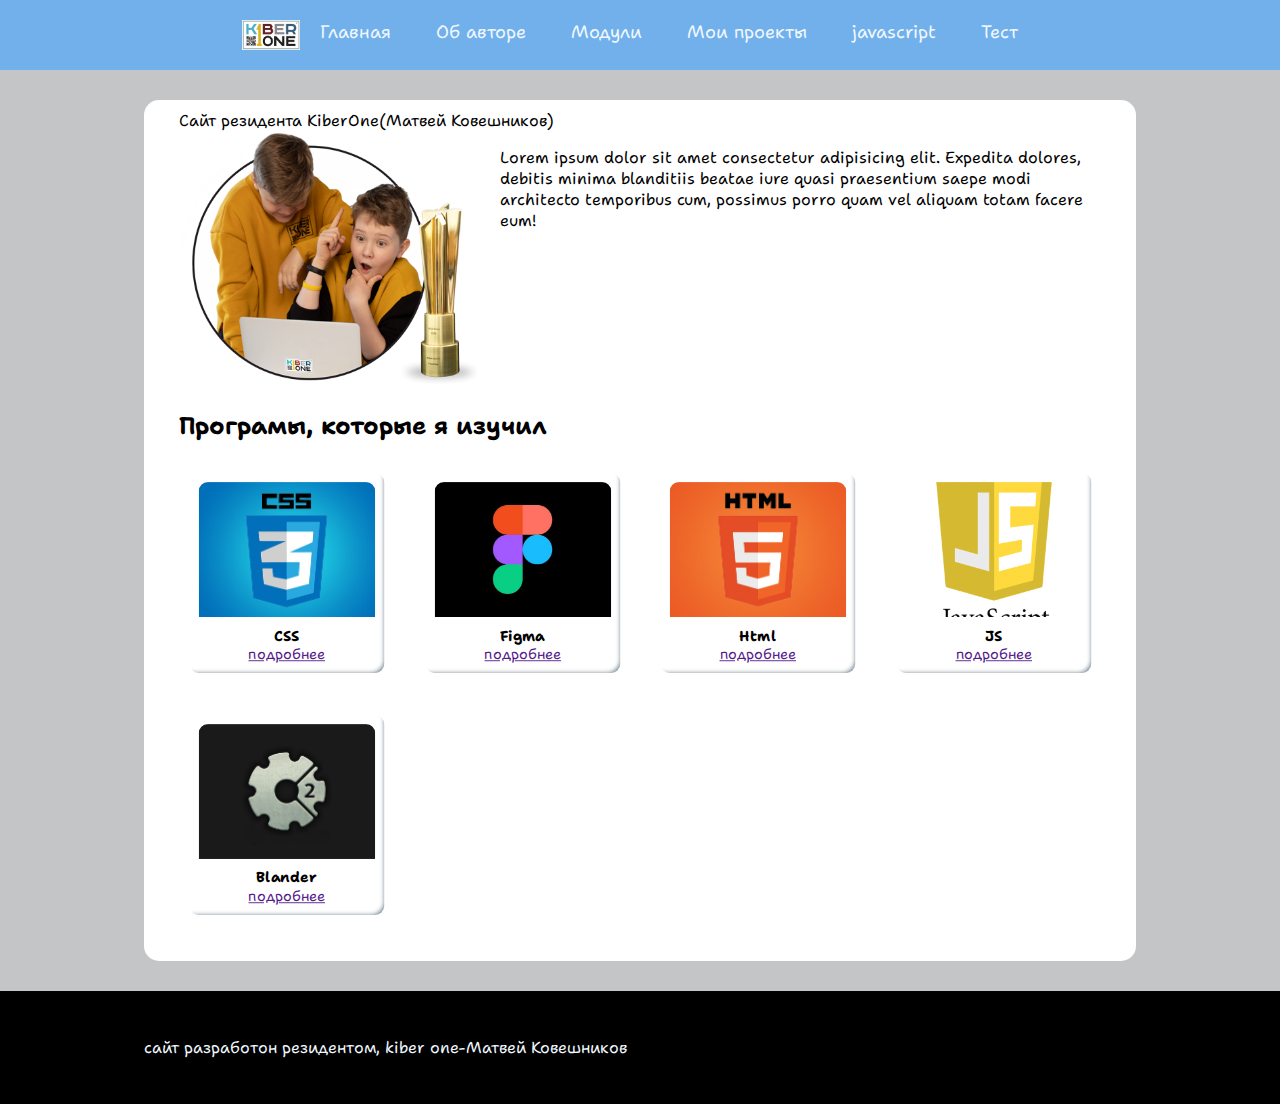
<file: index.html>
<!DOCTYPE html>
<html>
<head>
    <meta charset="UTF-8">
    <meta http-equiv="X-UA-Compatible" content="IE=edge">
    <meta name="viewport" content="width=device-width, initial-scale=1.0">
    <title>Главная страница</title>
    <link rel="stylesheet" href="style.css">
    <link rel="preconnect" href="https://fonts.googleapis.com">
    <link rel="preconnect" href="https://fonts.gstatic.com" crossorigin>
    <link href="https://fonts.googleapis.com/css2?family=Shantell+Sans:wght@400;600;700&display=swap" rel="stylesheet">
</head>
<body>
    <header>
        <img src="images/logo1.png" alt="" class="header-logo">
        <nav class="header-nav">
            <a href="index.html">Главная</a>
            <a href="about.html">Об авторе</a>
            <a href="modules.html">Модули</a>
            <a href="my-projects.html">Мои проекты</a>
            <a href="js.html">javascript</a>
            <a href="test.html">Тест</a>
        </nav>
    </header>
    <main class="container">
        <hi>Сайт резидента KiberOne(Матвей Ковешников)</hi>
        
        <div class="content--half">
            <div class="content__left">
                <div class="content__img">
                <img src="images/kid.png" alt="">
                </div>
            </div>
            <div class="content__right">
                <p>Lorem ipsum dolor sit amet consectetur adipisicing elit. Expedita dolores, debitis minima blanditiis beatae iure quasi praesentium saepe modi architecto temporibus cum, possimus porro quam vel aliquam totam facere eum!</p>
            </div>
        </div>
        
        <h2>Програмы, которые я изучил</h2>
        
        <!-- начало блока карточек -->
        <div class="gallery">

            <div class="card">
                <div class="card__image">
                    <img src="images/css.jpg" alt="">
                </div>
                <div class="card__text">CSS</div>
                <a href="" class="card__btn">подробнее</a>
            </div>

            <div class="card">
                <div class="card__image">
                    <img src="images/figma.jpg" alt="">
                </div>
                <div class="card__text">Figma</div>
                <a href="" class="card__btn">подробнее</a>
            </div>

            <div class="card">
                <div class="card__image">
                    <img src="images/html.jpg" alt="">
                </div>
                <div class="card__text">Html</div>
                <a href="" class="card__btn">подробнее</a>
            </div>

            <div class="card">
                <div class="card__image">
                    <img src="images/javascript_logo.png" alt="">
                </div>
                <div class="card__text">JS</div>
                <a href="" class="card__btn">подробнее</a>
            </div>

            <div class="card">
                <div class="card__image">
                    <img src="images/construct2.jpg" alt="">
                </div>
                <div class="card__text">Blander</div>
                <a href="" class="card__btn">подробнее</a>
            </div>

        </div>
        <!-- конец блока карточек -->

    </main>
    <footer>
        <div class="container">
            <p>сайт разработон резидентом, kiber one-Матвей Ковешников</p>
        </div>
    </footer>
</body>
</html>
</file>
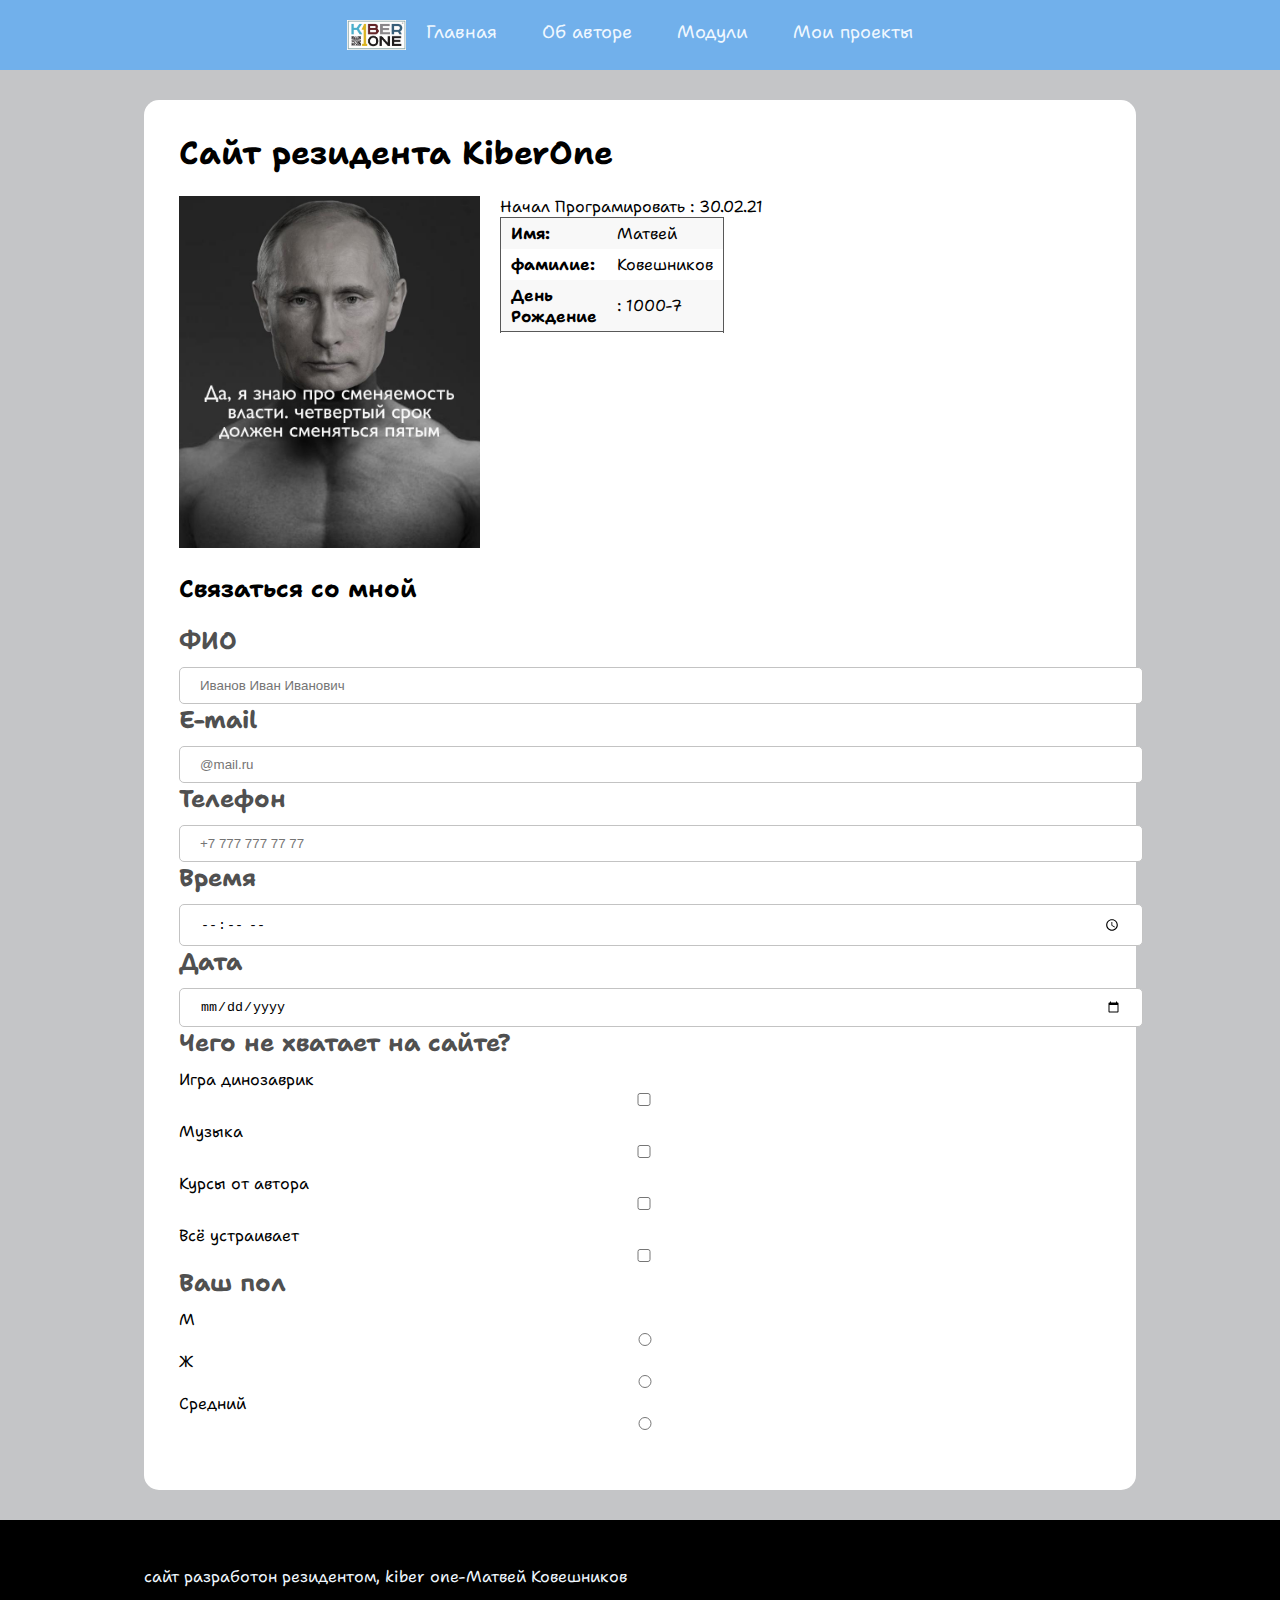
<file: about.html>
<!DOCTYPE html>
<html>
<head>
    <meta charset="UTF-8">
    <meta http-equiv="X-UA-Compatible" content="IE=edge">
    <meta name="viewport" content="width=device-width, initial-scale=1.0">
    <title>Главная страница</title>
    <link rel="stylesheet" href="style.css">
    <link rel="preconnect" href="https://fonts.googleapis.com">
    <link rel="preconnect" href="https://fonts.gstatic.com" crossorigin>
    <link href="https://fonts.googleapis.com/css2?family=Shantell+Sans:wght@400;600;700&display=swap" rel="stylesheet">
</head>
<body>
    <header>
        <img src="images/logo1.png" alt="" class="header-logo">
        <nav class="header-nav">
            <a href="index.html">Главная</a>
            <a href="about.html">Об авторе</a>
            <a href="modules.html">Модули</a>
            <a href="my-projects.html">Мои проекты</a>
        </nav>
    </header>
    <main class="container">
        <h1>Сайт резидента KiberOne</h1>
        <div class="content--half">
            <div class="content__left">
                <div class="content__img">
                <img src="images/putin.jpg" alt="">
                </div>
            </div>
            <div class="content__right">
                <table class="table">
                    <tr>
                        <td>Имя:</td>
                        <td>Матвей</td>
                    </tr>
                    <tr>
                        <td>фамилие:</td>
                        <td>Ковешников</td>
                    </tr>
                    <tr>
                        <td>День Рождение  </td>
                        <td>:   1000-7</td>
                    </tr>
                    <tr>
                        <tb>Начал Програмировать  </tb>
                        <tb>:   30.02.21</tb>
                    </tr>
                </table>
            </div>
        </div>

        <h2>Связаться со мной</h2>     
        <div class="form">

            <div class="form__item">
                <div class="form__item-tittle">
                    ФИО
                </div>
                <input type="text" placeholder="Иванов Иван Иванович">
            </div>

            <div class="form__item">
                <div class="form__item-tittle">
                    E-mail
                </div>
                <input type="text" placeholder="@mail.ru">
            </div>

            <div class="form__item">
                <div class="form__item-tittle">
                    Телефон
                </div>
                <input type="tel" placeholder="+7 777 777 77 77">
            </div>

            <div class="form__item">
                <div class="form__item-tittle">
                    Время
                </div>
                <input type="time" id="time" name="time">
            </div>

            <div class="form__item">
                <div class="form__item-tittle">
                    Дата
                </div>
                <input type="date" id="date" name="date">
            </div>

            <div class="form__item">
                <div class="form__item-tittle">
                Чего не хватает на сайте?
                </div>
                <div class="form__list">

                    <label for="" class="form__label">
                        Игра динозаврик
                        <input type="checkbox">
                    </label>

                    <label for="" class="form__label">
                        Музыка
                        <input type="checkbox">
                    </label>

                    <label for="" class="form__label">
                        Курсы от автора
                        <input type="checkbox">
                    </label>

                    <label for="" class="form__label">
                        Всё устраивает
                        <input type="checkbox">
                    </label>
                </div>
            </div>

            <div class="form__item">
                <div class="form__item-tittle">
                    Ваш пол
                </div>
                <div class="form__list">
                    <label for="">
                        М
                        <input type="radio" name="pol" id="">
                    </label>
                </div>

                <div class="form__list">
                    <label for="">
                        Ж
                        <input type="radio" name="pol" id="">
                    </label>
                </div>

                <div class="form__list">
                    <label for="">
                        Средний
                        <input type="radio" name="pol" id="">
                    </label>
                </div>
            </div>

        </div>

        <h2></h2>
    </main>
    <footer>
        <div class="container">
            <p>сайт разработон резидентом, kiber one-Матвей Ковешников</p>
        </div>
    </footer>
</body>
</html>
</file>
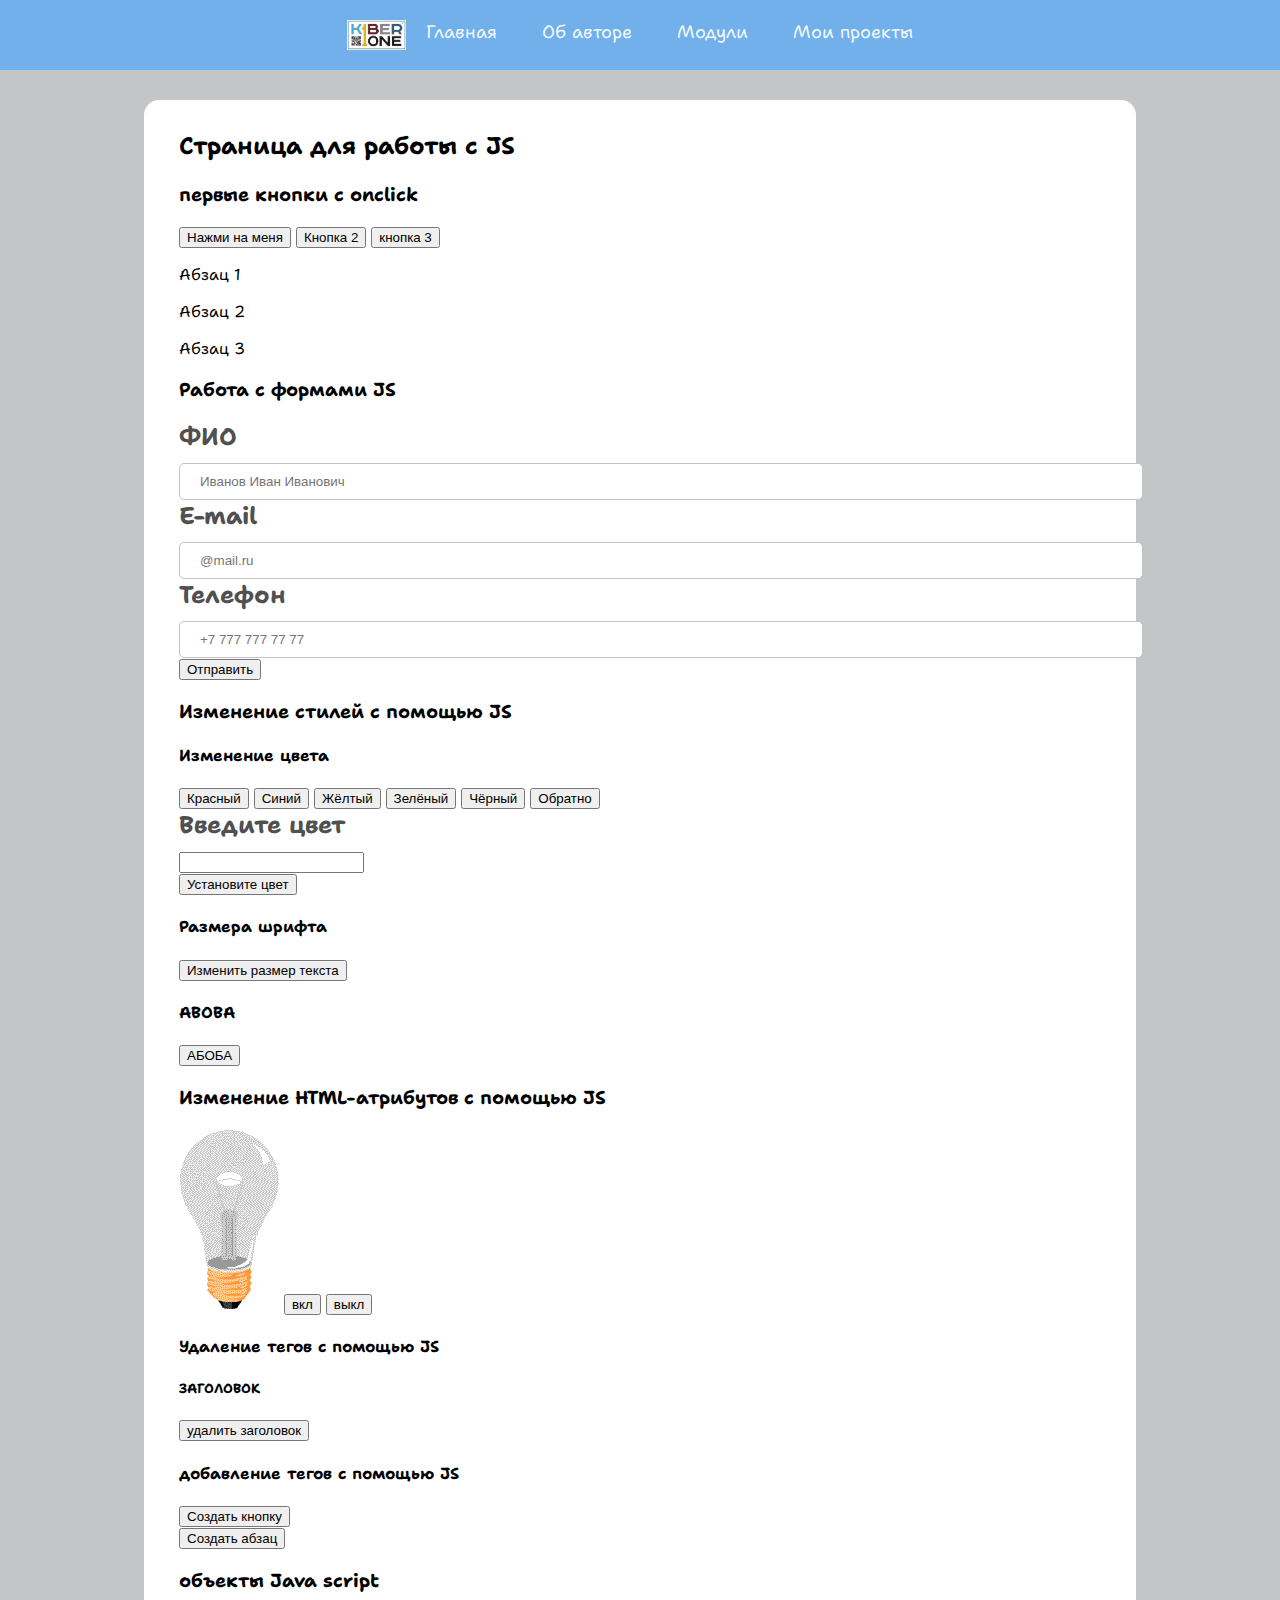
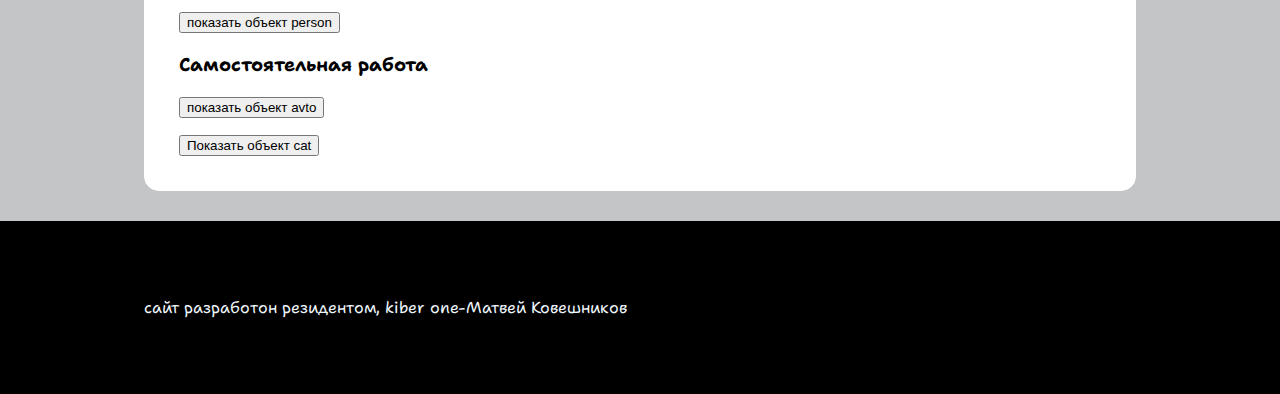
<file: js.html>
<!DOCTYPE html>
<html>
<head>
    <meta charset="UTF-8">
    <meta http-equiv="X-UA-Compatible" content="IE=edge">
    <meta name="viewport" content="width=device-width, initial-scale=1.0">
    <title>Главная страница</title>
    <link rel="stylesheet" href="style.css">
    <link rel="preconnect" href="https://fonts.googleapis.com">
    <link rel="preconnect" href="https://fonts.gstatic.com" crossorigin>
    <link href="https://fonts.googleapis.com/css2?family=Shantell+Sans:wght@400;600;700&display=swap" rel="stylesheet">
    <script src="js/app.js"></script>
</head>
<body>
    <header>
        <img src="images/logo1.png" alt="" class="header-logo">
        <nav class="header-nav">
            <a href="index.html">Главная</a>
            <a href="about.html">Об авторе</a>
            <a href="modules.html">Модули</a>
            <a href="my-projects.html">Мои проекты</a>
        </nav>
    </header>
    <main class="container" id="main">

        <h2>Страница для работы с JS</h2>

        <h3>первые кнопки с onclick</h3>
        <!-- кнопка добавления текста -->
        <button type="button" onclick="hello()">Нажми на меня</button>

        <button type="button" onclick="set_text('2', 'hello')">Кнопка 2</button>

        <button type="button" onclick="set_text('3', 'Boba')">кнопка 3</button>

        <p id="1">Абзац 1</p>
        <p id="2">Абзац 2</p>
        <p id="3">Абзац 3</p>

        <h3>Работа с формами JS</h3>
        <div class="form">
            <div class="form__item">
                <div class="form__item-tittle">
                    ФИО
                </div>
                <input type="text" placeholder="Иванов Иван Иванович" id="name">
            </div>

            <div class="form__item">
                <div class="form__item-tittle">
                    E-mail
                </div>
                <input type="text" placeholder="@mail.ru" id='email'>
            </div>

            <div class="form__item">
                <div class="form__item-tittle">
                    Телефон
                </div>
                <input type="tel" placeholder="+7 777 777 77 77" id='phone'>
            </div>

            <button type="submit" onclick="submit()">Отправить</button>
            <p id="status"></p>
        </div>

        <h3>Изменение стилей с помощью JS</h3>
        <h4>Изменение цвета <body>
        </body></h4>
        <button type="button" onclick="set_body_color_red()">Красный</button>
        <button type="button" onclick="set_body_color_blue()">Синий</button>
        <button type="button" onclick="set_body_color_yellow()">Жёлтый</button>
        <button type="button" onclick="set_body_color_green()">Зелёный</button>
        <button type="button" onclick="set_body_color_black()">Чёрный</button>
        <button type="button" onclick="set_body_color_grey()">Обратно</button>

        <div>
            <div class="form__item">
                <div class="form__item-tittle">
                    Введите цвет
                </div>
                <input type="text" id='color'>
            </div>
        </div>
        <button type="button" onclick="">Установите цвет</button>

        <h4 id="font_size">Размера шрифта</h4>
        <button type="button" onclick="set_font_size('font_size','32px')">Изменить размер текста</button>
        <h4 id="custom_text">АВОВА</h4>
        <button type="button" onclick="custom_text('custom_text','35px')">АБОБА</button>

        <h3>Изменение HTML-атрибутов с помощью JS</h3>
        <img src="images/pic_bulboff.gif" alt="" id="lamp">

        <button type="button" onclick="lampOn()">вкл</button>

        <button type="button" onclick="lampOff()">выкл</button>

        <h4>Удаление тегов с помощью JS</h4>
        <h5 id="title">ЗАГОЛОВОК</h5>
        <button type="button" onclick="deleteTitle()">удалить заголовок</button>

        <h4>добавление тегов с помощью JS</h4>
        <div id="buttonList">
            <button type="button" onclick="createButton()">Создать кнопку</button>
            
        </div>

        <div id="gg_i_livau">
            <button type="button" onclick="createP()">Создать абзац</button>

        </div>

        <h3>объекты Java script</h3>

        <p id="person"></p>
        <button type="button" onclick="showPerson()">показать объект  person</button>

        <h3>Самостоятельная работа</h3>

        <p id="avto"></p>
        <button type="button" onclick="ShowAvto()">показать объект  avto</button>

        <p id="cat"></p>
        <button type="button" onclick="cat.showInfo()">Показать объект cat</button>

    </main>
    <footer>
        </div>
    </main>
    <footer>
        <div class="container">
            <p>сайт разработон резидентом, kiber one-Матвей Ковешников</p>
        </div>
    </footer>
</body>
</html>
</file>
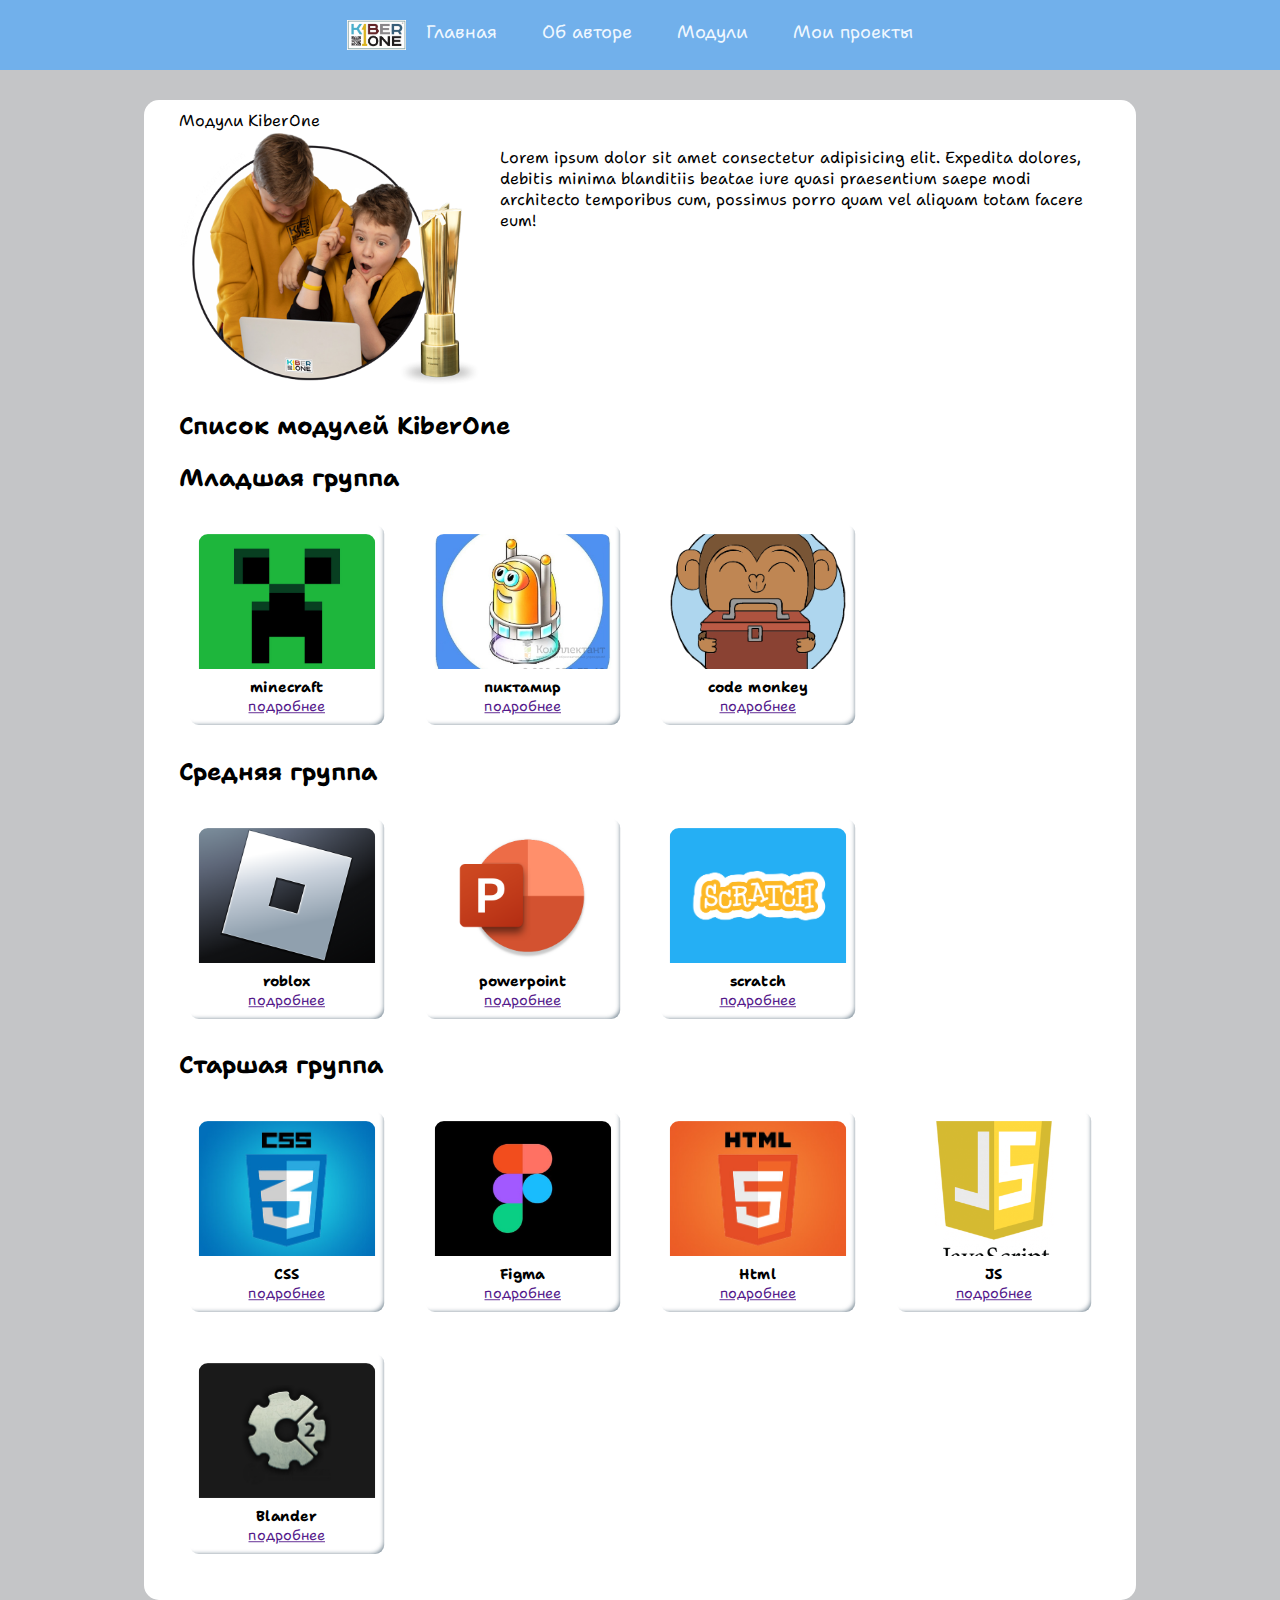
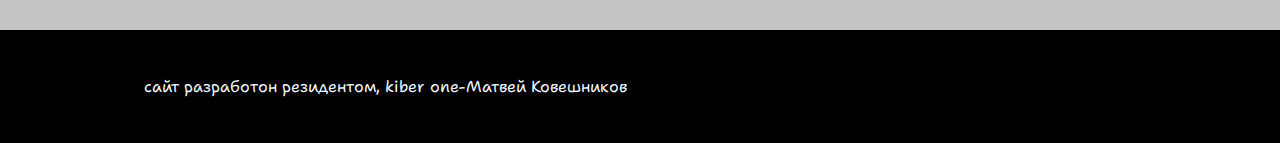
<file: modules.html>
<!DOCTYPE html>
<html>

<head>
    <meta charset="UTF-8">
    <meta http-equiv="X-UA-Compatible" content="IE=edge">
    <meta name="viewport" content="width=device-width, initial-scale=1.0">
    <title>Главная страница</title>
    <link rel="stylesheet" href="style.css">
    <link rel="preconnect" href="https://fonts.googleapis.com">
    <link rel="preconnect" href="https://fonts.gstatic.com" crossorigin>
    <link href="https://fonts.googleapis.com/css2?family=Shantell+Sans:wght@400;600;700&display=swap" rel="stylesheet">
</head>

<body>
    <header>
        <img src="images/logo1.png" alt="" class="header-logo">
        <nav class="header-nav">
            <a href="index.html">Главная</a>
            <a href="about.html">Об авторе</a>
            <a href="modules.html">Модули</a>
            <a href="my-projects.html">Мои проекты</a>
        </nav>
    </header>
    <main class="container">
        <hi>Модули KiberOne</hi>

        <div class="content--half">
            <div class="content__left">
                <div class="content__img">
                    <img src="images/kid.png" alt="">
                </div>
            </div>
            <div class="content__right">
                <p>Lorem ipsum dolor sit amet consectetur adipisicing elit. Expedita dolores, debitis minima blanditiis
                    beatae iure quasi praesentium saepe modi architecto temporibus cum, possimus porro quam vel aliquam
                    totam facere eum!</p>
            </div>
        </div>

        <h2>Список модулей KiberOne</h2>
        <h2>Младшая группа</h2>
        <!-- начало блока карточек -->
        <div class="gallery">

            <div class="card">
                <div class="card__image">
                    <img src="images/minecraft.webp" alt="">
                </div>
                <div class="card__text">minecraft</div>
                <a href="" class="card__btn">подробнее</a>
            </div>

            <div class="card">
                <div class="card__image">
                    <img src="images/пиктамир.webp" alt="">
                </div>
                <div class="card__text">пиктамир</div>
                <a href="" class="card__btn">подробнее</a>
            </div>

            <div class="card">
                <div class="card__image">
                    <img src="images/monkey.png" alt="">,
                </div>
                <div class="card__text">code monkey</div>
                <a href="" class="card__btn">подробнее</a>
            </div>

            </div>
        <!-- конец блока карточек -->


        <h2>Средняя группа</h2>
        <!-- начало блока карточек -->
        <div class="gallery">

            <div class="card">
                <div class="card__image">
                    <img src="images/unnamed (1).png" alt="">
                </div>
                <div class="card__text">roblox</div>
                <a href="" class="card__btn">подробнее</a>
            </div>

            <div class="card">
                <div class="card__image">
                    <img src="images/unnamed.png" alt="">
                </div>
                <div class="card__text">powerpoint</div>
                <a href="" class="card__btn">подробнее</a>
            </div>

            <div class="card">
                <div class="card__image">
                    <img src="images/scratch-og.png" alt="">
                </div>
                <div class="card__text">scratch</div>
                <a href="" class="card__btn">подробнее</a>
            </div>

                            </div>
        <!-- конец блока карточек -->
        <h2>Старшая группа</h2>
        <!-- начало блока карточек -->
        <div class="gallery">

            <div class="card">
                <div class="card__image">
                    <img src="images/css.jpg" alt="">
                </div>
                <div class="card__text">CSS</div>
                <a href="" class="card__btn">подробнее</a>
            </div>

            <div class="card">
                <div class="card__image">
                    <img src="images/figma.jpg" alt="">
                </div>
                <div class="card__text">Figma</div>
                <a href="" class="card__btn">подробнее</a>
            </div>

            <div class="card">
                <div class="card__image">
                    <img src="images/html.jpg" alt="">
                </div>
                <div class="card__text">Html</div>
                <a href="" class="card__btn">подробнее</a>
            </div>

            <div class="card">
                <div class="card__image">
                    <img src="images/javascript_logo.png" alt="">
                </div>
                <div class="card__text">JS</div>
                <a href="" class="card__btn">подробнее</a>
            </div>

            <div class="card">
                <div class="card__image">
                    <img src="images/construct2.jpg" alt="">
                </div>
                <div class="card__text">Blander</div>
                <a href="" class="card__btn">подробнее</a>
            </div>

            </div>
        <!-- конец блока карточек -->

    </main>
    <footer>
        <div class="container">
            <p>сайт разработон резидентом, kiber one-Матвей Ковешников</p>
        </div>
    </footer>
</body>

</html>
</file>
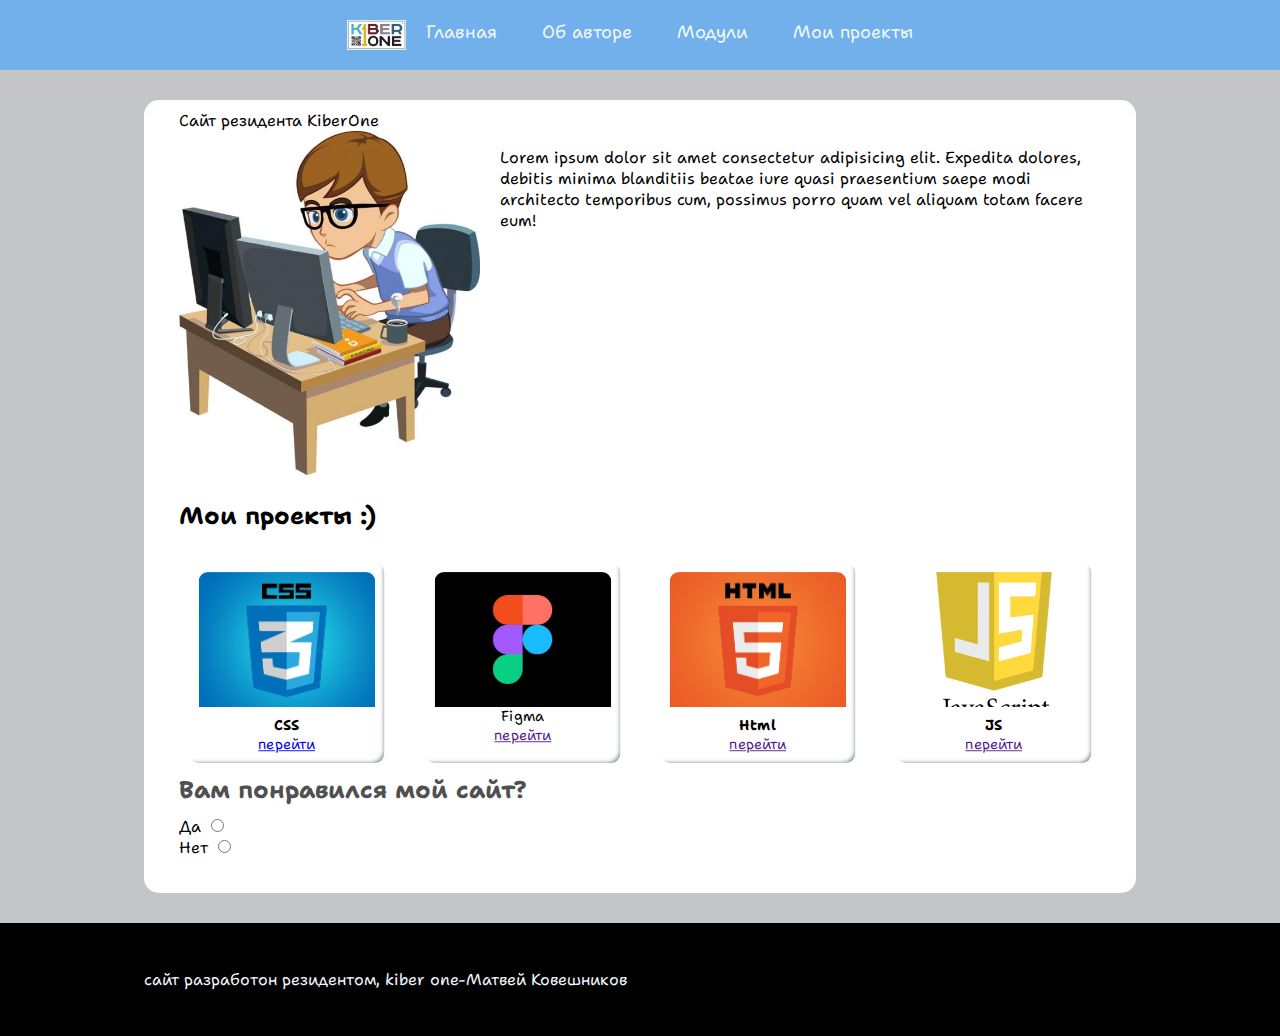
<file: my-projects.html>
<!DOCTYPE html>
<html>
<head>
    <meta charset="UTF-8">
    <meta http-equiv="X-UA-Compatible" content="IE=edge">
    <meta name="viewport" content="width=device-width, initial-scale=1.0">
    <title>Главная страница</title>
    <link rel="stylesheet" href="style.css">
    <link rel="preconnect" href="https://fonts.googleapis.com">
    <link rel="preconnect" href="https://fonts.gstatic.com" crossorigin>
    <link href="https://fonts.googleapis.com/css2?family=Shantell+Sans:wght@400;600;700&display=swap" rel="stylesheet">
</head>
<body>
    <header>
        <img src="images/logo1.png" alt="" class="header-logo">
        <nav class="header-nav">
            <a href="index.html">Главная</a>
            <a href="about.html">Об авторе</a>
            <a href="modules.html">Модули</a>
            <a href="my-projects.html">Мои проекты</a>
        </nav>
    </header>
    <main class="container">
        <hi>Сайт резидента KiberOne</hi>
        
        <div class="content--half">
            <div class="content__left">
                <div class="content__img">
                <img src="images/10p.jpg" alt="">
                </div>
            </div>
            <div class="content__right">
                <p>Lorem ipsum dolor sit amet consectetur adipisicing elit. Expedita dolores, debitis minima blanditiis beatae iure quasi praesentium saepe modi architecto temporibus cum, possimus porro quam vel aliquam totam facere eum!</p>
            </div>
        </div>
        
        <h2>Мои проекты :)</h2>
        
        <!-- начало блока карточек -->
        <div class="gallery">

            <div class="card">
                <div class="card__image">
                    <img src="images/css.jpg" alt="">
                </div>
                <div class="card__text">CSS</div>
                <a href="myproject-css.html" class="card__btn">перейти</a>
            </div>

            <div class="card">
                <div class="card__image">
                    <img src="images/figma.jpg" alt="">
                </div>
                <div class="card__textcss">Figma</div>
                <a href="" class="card__btn">перейти</a>
            </div>

            <div class="card">
                <div class="card__image">
                    <img src="images/html.jpg" alt="">
                </div>
                <div class="card__text">Html</div>
                <a href="" class="card__btn">перейти</a>
            </div>

            <div class="card">
                <div class="card__image">
                    <img src="images/javascript_logo.png" alt="">
                </div>
                <div class="card__text">JS</div>
                <a href="" class="card__btn">перейти</a>
            </div>

        </div>
        <!-- конец блока карточек -->

        <div class="form__item">
            <div class="form__item-tittle">
            Вам понравился мой сайт?
        </div>
        <div class="form__list">
            <label for="">
                Да
                <input type="radio" name="pol" id="">
            </label>
        </div>

        <div class="form__list">
            <label for="">
                Нет
                <input type="radio" name="pol" id="">
            </label>
        </div>

    </main>
    <footer>
        <div class="container">
            <p>сайт разработон резидентом, kiber one-Матвей Ковешников</p>
        </div>
    </footer>
</body>
</html>
</file>
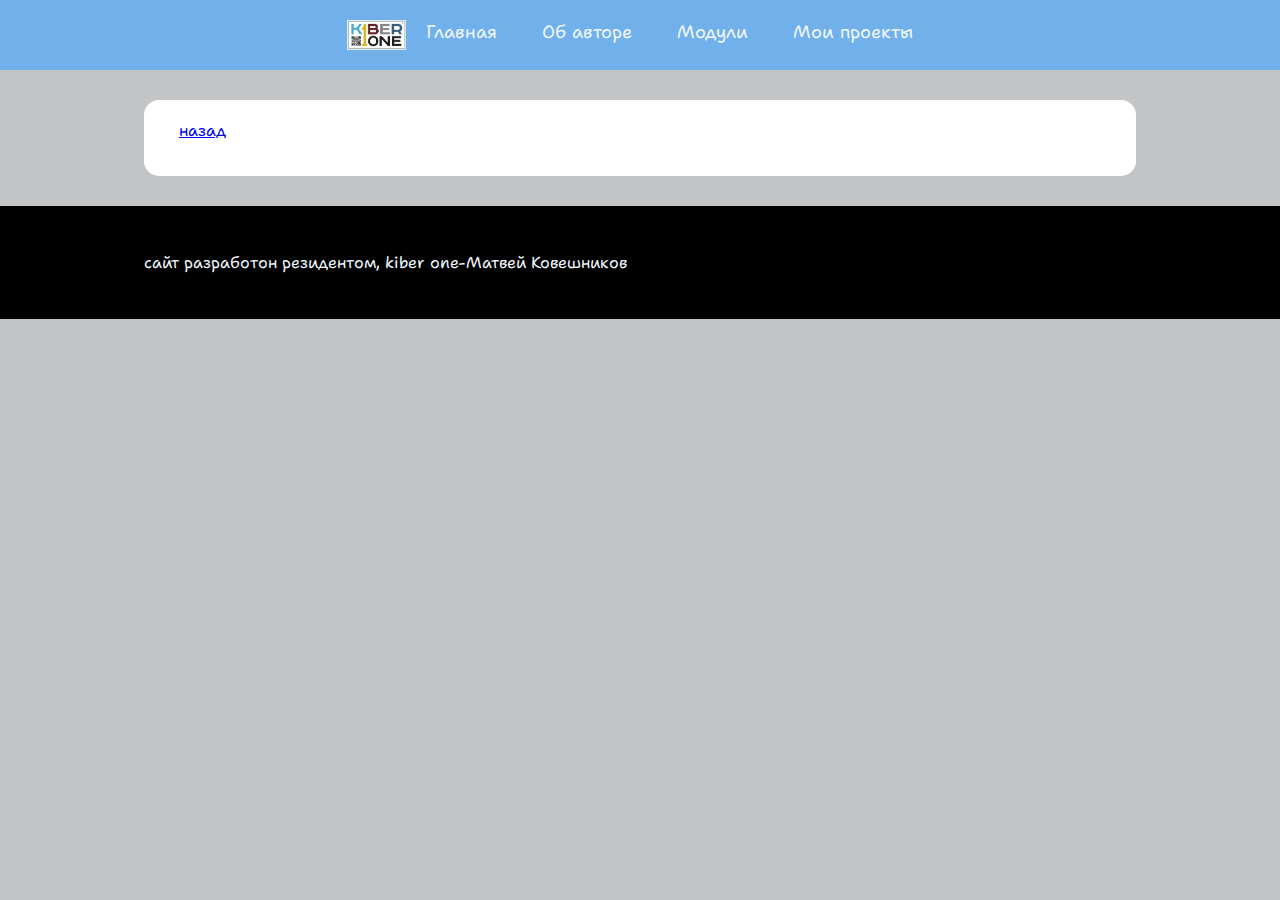
<file: myproject-css.html>
<!DOCTYPE html>
<html>
<head>
    <meta charset="UTF-8">
    <meta http-equiv="X-UA-Compatible" content="IE=edge">
    <meta name="viewport" content="width=device-width, initial-scale=1.0">
    <title>Главная страница</title>
    <link rel="stylesheet" href="style.css">
    <link rel="preconnect" href="https://fonts.googleapis.com">
    <link rel="preconnect" href="https://fonts.gstatic.com" crossorigin>
    <link href="https://fonts.googleapis.com/css2?family=Shantell+Sans:wght@400;600;700&display=swap" rel="stylesheet">
</head>
<body>
    <header>
        <img src="images/logo1.png" alt="" class="header-logo">
        <nav class="header-nav">
            <a href="index.html">Главная</a>
            <a href="about.html">Об авторе</a>
            <a href="modules.html">Модули</a>
            <a href="my-projects.html">Мои проекты</a>
        </nav>
    </header>
    <main class="container">
        <div class="card__text"></div>
                <a href="my-projects.html" class="card__btn">назад</a>
            </div>
    </main>
    <footer>
        <div class="container">
            <p>сайт разработон резидентом, kiber one-Матвей Ковешников</p>
        </div>
    </footer>

    
</body>
</html>
</file>
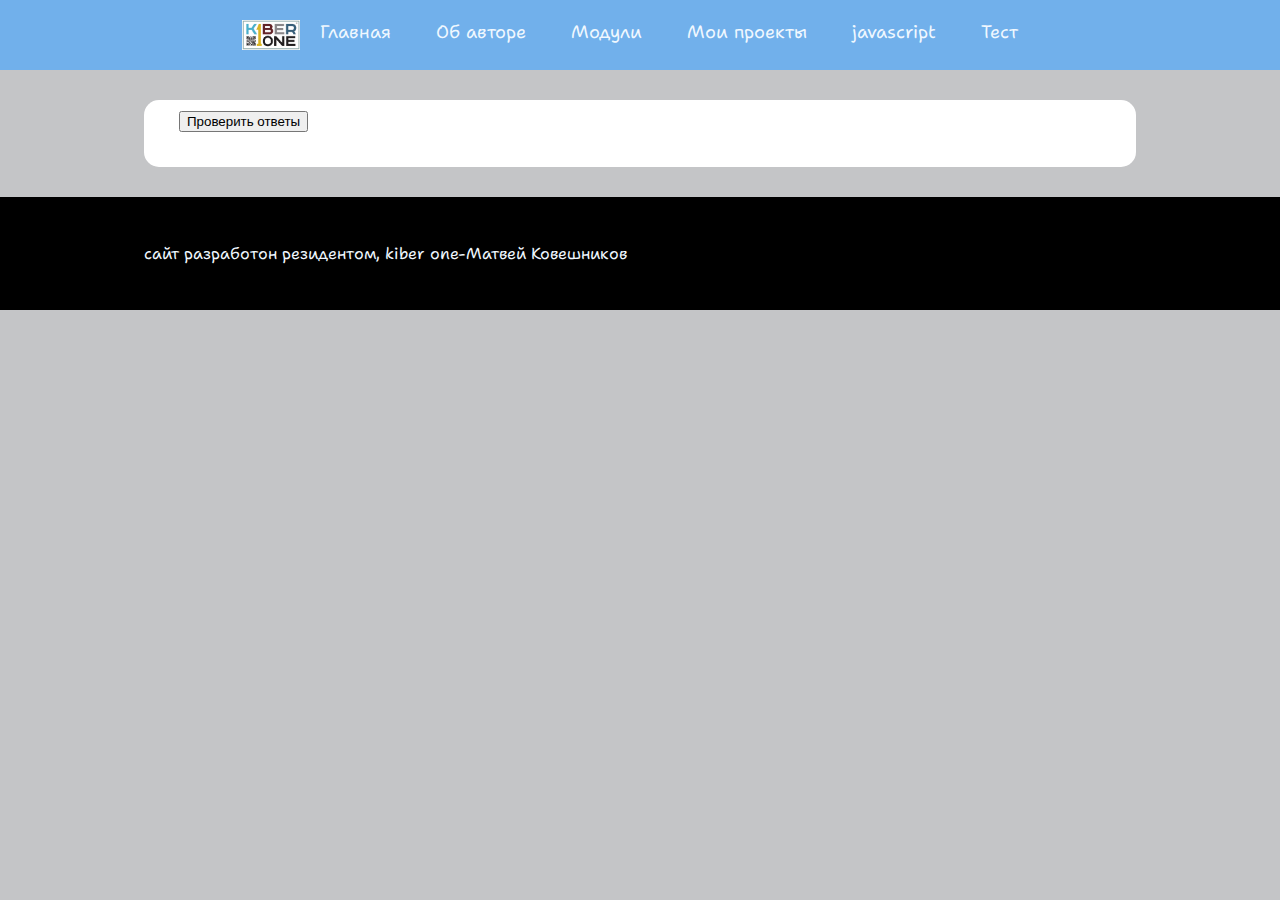
<file: test.html>
<!DOCTYPE html>
<html>
<head>
    <meta charset="UTF-8">
    <meta http-equiv="X-UA-Compatible" content="IE=edge">
    <meta name="viewport" content="width=device-width, initial-scale=1.0">
    <title>Главная страница</title>
    <link rel="stylesheet" href="style.css">
    <link rel="preconnect" href="https://fonts.googleapis.com">
    <link rel="preconnect" href="https://fonts.gstatic.com" crossorigin>
    <link href="https://fonts.googleapis.com/css2?family=Shantell+Sans:wght@400;600;700&display=swap" rel="stylesheet">
    <script src="js/app.js" async></script>
</head>
<body>
    <header>
        <img src="images/logo1.png" alt="" class="header-logo">
        <nav class="header-nav">
            <a href="index.html">Главная</a>
            <a href="about.html">Об авторе</a>
            <a href="modules.html">Модули</a>
            <a href="my-projects.html">Мои проекты</a>
            <a href="js.html">javascript</a>
            <a href="Test.html">Тест</a>
        </nav>
    </header>
    
    <main class="container">

        <div id="test"></div>
        <button id="resultButton">Проверить ответы</button>
        <div id="result"></div>

    </main>

    <footer>
        <div class="container">
            <p>сайт разработон резидентом, kiber one-Матвей Ковешников</p>
        </div>
    </footer>
</body>
</html>
</file>
<file: style.css>
body {
    background: rgba(180, 182, 184, 0.788);
    margin: 0;
    font-family: 'Shantell Sans', cursive;
}

header {
    text-align: center;
    padding: 20px 20px;
    background-color: rgb(113, 176, 235);
    display: flex;
    justify-content: center;S
}

.header-nav a {
    text-decoration:none;
    font-size: 18px;
    color: aliceblue;
    padding: 20px 20px;
}

.header-nav a:hover {
    background-color: rgb(122, 122, 197);
}

.header-logo {
    height: 30px;
}

footer {
    background-color: rgb(0, 0, 0);
    color: aliceblue;
    padding: 30px 15px;
}

.container {
    max-width: 992px;
    margin-left: auto;
    margin-right: auto;
    box-sizing: border-box;
}

main {
    background: rgb(255, 255, 255);
    padding: 10px 35px 35px 35px;
    border-radius: 15px;
    margin: 30px 0px;

}


/*  Стили для блока галереи */
.gallery {
    display: grid;
    grid-template-columns: repeat(4, 1fr);
    column-gap: 20px;
    row-gap: 20px;
}

.card {
    background-color: rgb(255, 255, 255);
    padding: 10px;
    border-radius: 10px;
    text-align: center;
    -webkit-box-shadow: -5px -5px 5px -5px rgba(34, 60, 80, 0.6) inset;
-moz-box-shadow: -5px -5px 5px -5px rgba(34, 60, 80, 0.6) inset;
box-shadow: -5px -5px 5px -5px rgba(34, 60, 80, 0.6) inset;
scale: 0.9;
    transition: 0.3s;
}

.card:hover {
    scale: 1;
}


.card__image {
    width: 100%;
    height: 150px;
    border-radius: 10px 10px 0px 0px;
    overflow: hidden;
}

.card__image img {
    width: 100%;
    height: 100%;
    object-fit: cover;
}

.card__text {
    margin-top: 10px;
    font-weight: 700;
}

.card__btn:hover {
    background: #1959a5;
    color: #fff;
    text-decoration: none;
    padding: 5px;
    display: block;
    margin-top: 15px;
    border-radius: 10px;
}

.content--half {
    display: grid;
    grid-template-columns: 1fr;
    column-gap: 20px;
}

@media only screen and (min-width: 572px) {
    .content--half {
        grid-template-columns: 1fr 2fr;
    }
}

.content--half img {
    width: 100%;
    height: 100%;
    object-fit: cover;
}

.card__btn:hover {
    transition: 0.3s;
}

.table {
    border-collapse: collapse;
    width: 100px;
    max-width: 400px;
    border: 1px solid #585858;
}

.table tr:nth-child(odd) {
    background: #f8f8f8;
}

.table td {
    padding: 5px 10px;
}

.table tr td:first-child {
    font-weight: 700;
}

.form__list {
    display: grid;
    gap: 10px;
}

.form__item-tittle {
    font-size: 24px;
    font-weight: 700;
    color: #505050;
    margin-bottom: 10px;
}

.form input {
    max-width: 100%;
    width: 100%;
    padding: 10px 20px;
    border-radius: 5px;
    border: 1px solid #c3c3c3;
}

.card__textcss {
    text-align:0 ;
}
</file>
